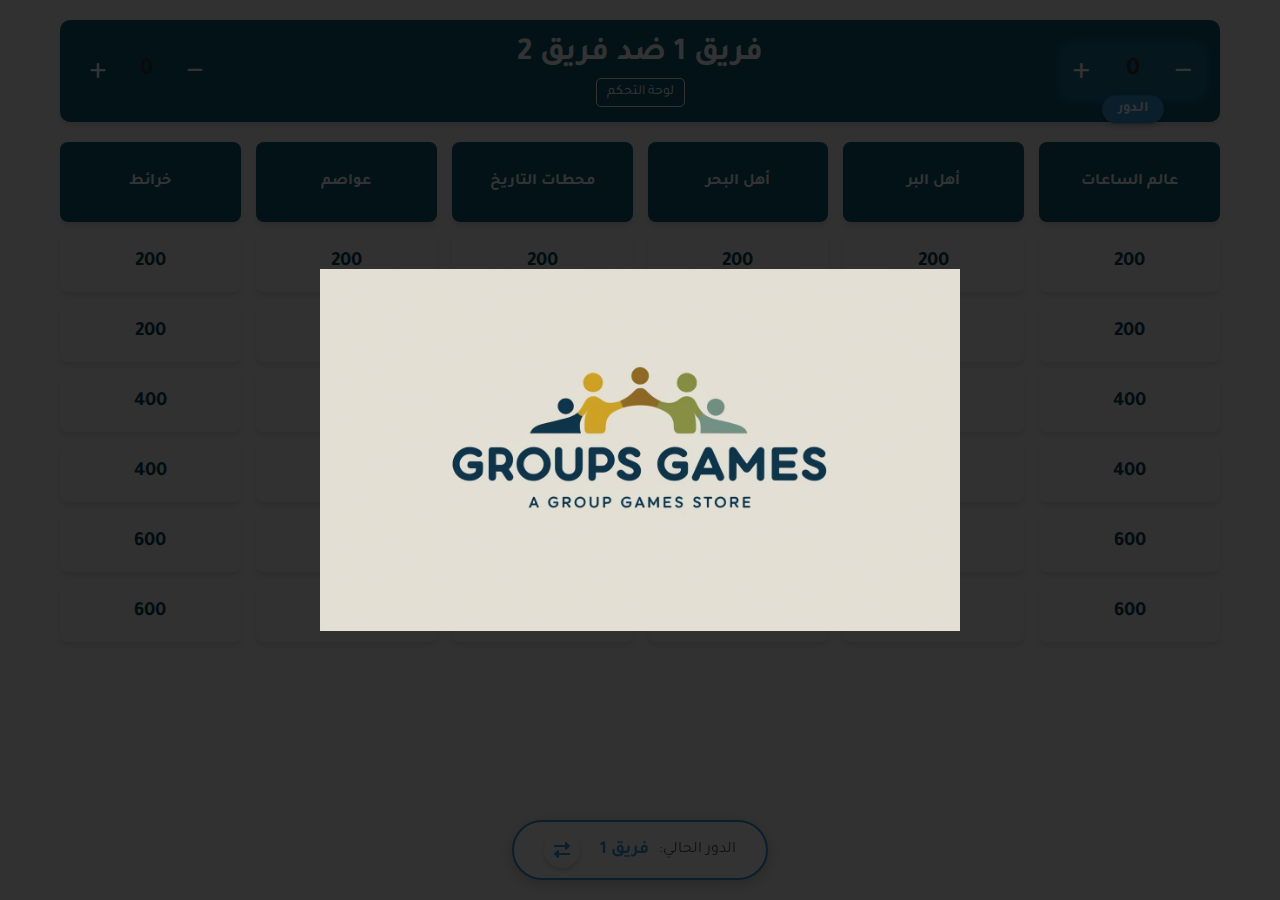
<file: index.html>
<!DOCTYPE html>
<html dir="rtl" lang="ar">
<head>
  <meta charset="utf-8">
  <meta name="viewport" content="width=device-width, initial-scale=1.0">
  <title>لعبة المسابقة</title>
  <link href="style.css" rel="stylesheet" type="text/css" />
  <link rel="stylesheet" href="https://cdnjs.cloudflare.com/ajax/libs/font-awesome/6.0.0-beta3/css/all.min.css">
  <style>
    .splash-screen {
      position: fixed;
      top: 0;
      left: 0;
      width: 100%;
      height: 100%;
      background-color: rgba(0,0,0,0.8); /* Semi-transparent background */
      display: flex;
      justify-content: center;
      align-items: center;
      z-index: 100; /* Ensure it's on top */
    }

    .splash-logo {
      max-width: 50%;
      max-height: 50%;
    }
  </style>
</head>

<body>
  <!-- شاشة البداية -->
  <div id="splash-screen" class="splash-screen">
    <img src="logo.jpg" alt="Groups Games Logo" class="splash-logo">
  </div>

  <div class="container">
    <header>
      <div class="score-container team1">
        <button class="score-minus"><i class="fas fa-minus"></i></button>
        <div class="score" id="team1-score">0</div>
        <button class="score-plus"><i class="fas fa-plus"></i></button>
      </div>
      
      <div class="title">
        <h1 id="game-title">لعبة المسابقة</h1>
        <a href="dashboard.html" class="admin-link">لوحة التحكم</a>
      </div>
      
      <div class="score-container team2">
        <button class="score-minus"><i class="fas fa-minus"></i></button>
        <div class="score" id="team2-score">0</div>
        <button class="score-plus"><i class="fas fa-plus"></i></button>
      </div>
    </header>

    <main id="game-board">
      <!-- Game board will be dynamically generated -->
    </main>
    
    <!-- إضافة مساحة في الأسفل لمنع تغطية المؤشر على الأسئلة -->
    <div style="height: 80px; width: 100%;"></div>

    <div class="current-team-indicator">
      <div class="indicator-label">الدور الحالي:</div>
      <div id="current-team-name">جاري التحميل...</div>
      <button id="switch-turn" class="switch-turn-btn" title="تغيير الدور">
        <i class="fas fa-exchange-alt"></i>
      </button>
    </div>
  </div>

  <!-- Question Modal -->
  <div id="question-modal" class="modal">
    <div class="modal-content">
      <div class="modal-header">
        <span class="close">&times;</span>
        <h2 id="question-category">الموضوع</h2>
        <div id="timer">60</div>
      </div>
      <div class="modal-body">
        <div id="question-text"></div>
        <div id="question-media" class="media-container"></div>
        <div id="answer-text" class="hidden"></div>
        <div class="modal-buttons">
          <button id="show-answer">إظهار الإجابة</button>
          <div class="points-buttons">
            <button id="award-team1" class="award-button">فريق 1 <span id="award-points"></span> نقطة</button>
            <button id="award-team2" class="award-button">فريق 2 <span id="award-points2"></span> نقطة</button>
            <button id="award-none" class="award-button none-button">لا أحد</button>
          </div>
        </div>
      </div>
    </div>
  </div>

  <script src="script.js"></script>
  <script>
    window.addEventListener('load', () => {
      setTimeout(() => {
        document.getElementById('splash-screen').style.display = 'none';
      }, 3000); // Hide after 3 seconds
    });
  </script>
</body>
</html>
</file>
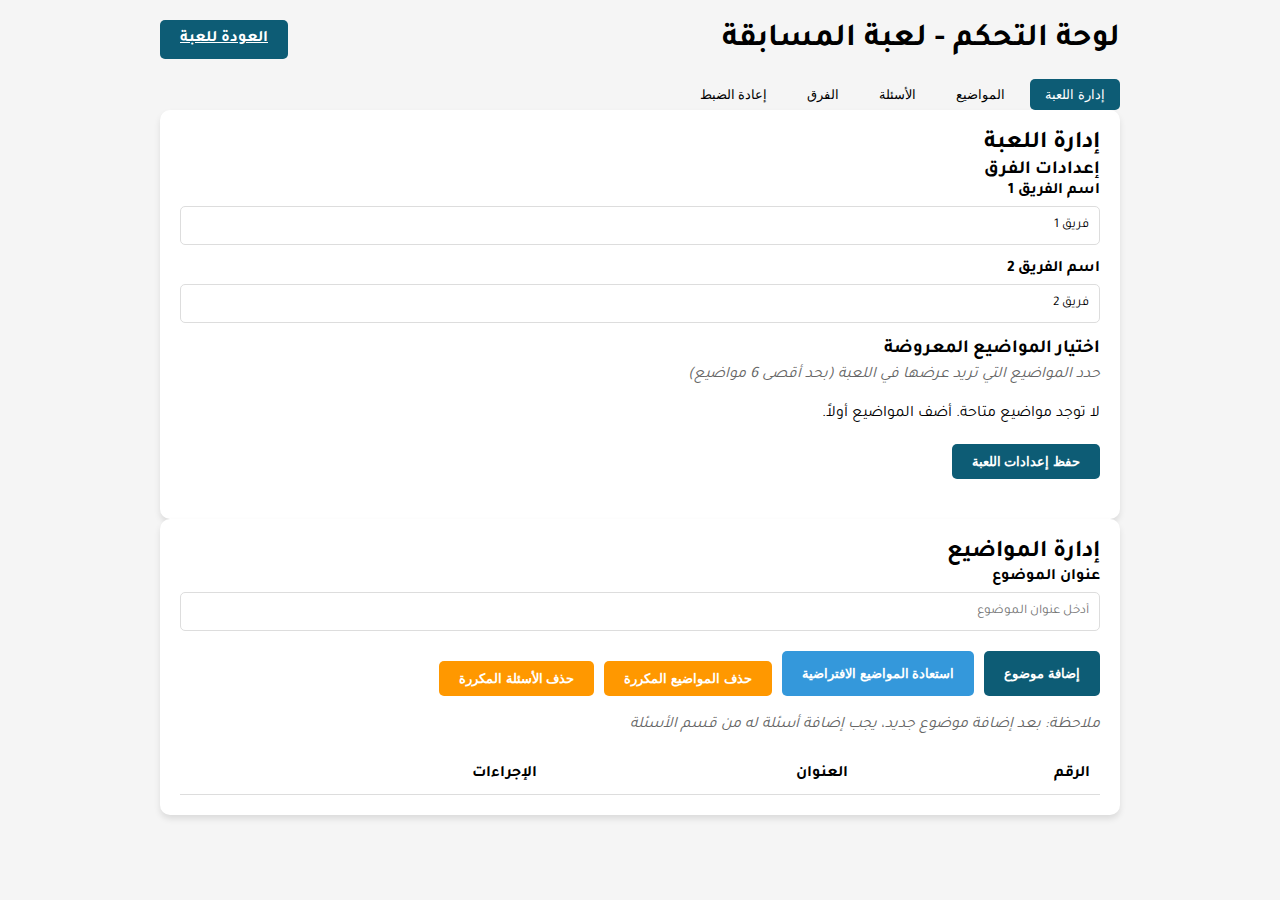
<file: dashboard.html>
<!DOCTYPE html>
<html dir="rtl" lang="ar">
<head>
  <meta charset="utf-8">
  <meta name="viewport" content="width=device-width, initial-scale=1.0">
  <title>لوحة التحكم - لعبة باب الحاره</title>
  <link href="style.css" rel="stylesheet" type="text/css" />
  <link rel="stylesheet" href="https://cdnjs.cloudflare.com/ajax/libs/font-awesome/6.0.0-beta3/css/all.min.css">
</head>

<body>
  <div class="dashboard-container">
    <div class="dashboard-header">
      <h1>لوحة التحكم - لعبة المسابقة</h1>
      <a href="index.html" class="action-btn">العودة للعبة</a>
    </div>
    
    <div class="dashboard-nav">
      <button class="nav-btn active" data-section="game">إدارة اللعبة</button>
      <button class="nav-btn" data-section="topics">المواضيع</button>
      <button class="nav-btn" data-section="questions">الأسئلة</button>
      <button class="nav-btn" data-section="teams">الفرق</button>
      <button class="nav-btn" data-section="reset">إعادة الضبط</button>
    </div>
    
    <!-- Game Management Section -->
    <div id="game-section" class="dashboard-section active">
      <h2>إدارة اللعبة</h2>
      
      <div class="form-group">
        <h3>إعدادات الفرق</h3>
        <div id="game-teams-container">
          <!-- Teams will be loaded here -->
        </div>
      </div>
      
      <div class="form-group">
        <h3>اختيار المواضيع المعروضة</h3>
        <p class="note">حدد المواضيع التي تريد عرضها في اللعبة (بحد أقصى 6 مواضيع)</p>
        <div id="topic-selection-container">
          <!-- Topics will be loaded here -->
        </div>
      </div>
      
      <div class="form-actions">
        <button id="save-game-settings" class="action-btn">حفظ إعدادات اللعبة</button>
      </div>
    </div>
    
    <!-- Topics Section -->
    <div id="topics-section" class="dashboard-section active">
      <h2>إدارة المواضيع</h2>
      
      <form id="add-topic-form">
        <div class="form-group">
          <label for="topic-title">عنوان الموضوع</label>
          <input type="text" id="topic-title" required placeholder="أدخل عنوان الموضوع">
        </div>
        
        <div class="form-actions">
          <button type="submit" class="action-btn">إضافة موضوع</button>
          <button type="button" id="restore-topics" class="action-btn secondary-btn">استعادة المواضيع الافتراضية</button>
          <button type="button" id="remove-duplicate-topics" class="action-btn secondary-btn">حذف المواضيع المكررة</button>
          <button type="button" id="remove-duplicate-questions" class="action-btn secondary-btn">حذف الأسئلة المكررة</button>
        </div>
      </form>
      <p class="note">ملاحظة: بعد إضافة موضوع جديد، يجب إضافة أسئلة له من قسم الأسئلة</p>
      
      <table id="topics-table">
        <thead>
          <tr>
            <th>الرقم</th>
            <th>العنوان</th>
            <th>الإجراءات</th>
          </tr>
        </thead>
        <tbody>
          <!-- Topics will be loaded here -->
        </tbody>
      </table>
    </div>
    
    <!-- Questions Section -->
    <div id="questions-section" class="dashboard-section">
      <h2>إدارة الأسئلة</h2>
      
      <form id="add-question-form">
        <div class="form-group">
          <label for="question-topic">الموضوع</label>
          <select id="question-topic" required>
            <!-- Topics will be loaded here -->
          </select>
        </div>
        
        <div class="form-group">
          <label for="question-points">النقاط</label>
          <select id="question-points" required>
            <option value="200">200</option>
            <option value="400">400</option>
            <option value="600">600</option>
          </select>
        </div>
        
        <div class="form-group">
          <label for="question-text">نص السؤال</label>
          <textarea id="question-text" required></textarea>
        </div>
        
        <div class="form-group">
          <label for="question-answer">الإجابة</label>
          <input type="text" id="question-answer" required>
        </div>
        
        <button type="button" id="toggle-ai-section" class="action-btn secondary-btn">توليد أسئلة باستخدام الذكاء الاصطناعي</button>
        
        <div id="ai-generator-section" class="form-group hidden">
          <h3>توليد أسئلة باستخدام Google Gemini</h3>
          <p class="note">اختر موضوعاً موجوداً من القائمة أو أدخل موضوعاً جديداً</p>
          
          <div class="form-group">
            <label for="ai-topic-select">اختر موضوعاً من المواضيع الموجودة:</label>
            <select id="ai-topic-select">
              <option value="">-- اختر موضوعاً موجوداً أو أدخل موضوعاً جديداً أدناه --</option>
              <!-- سيتم إضافة المواضيع ديناميكياً هنا -->
            </select>
            <p class="note">يمكنك اختيار موضوع من القائمة أعلاه أو إدخال موضوع جديد في الحقل أدناه</p>
          </div>
          
          <div class="form-group">
            <label for="ai-topic">الموضوع:</label>
            <input type="text" id="ai-topic" placeholder="أدخل موضوع الأسئلة">
          </div>
          
          <div class="form-group">
            <label for="ai-include-images" class="checkbox-label">
              <input type="checkbox" id="ai-include-images" checked>
              تضمين صور من ويكيبيديا مع الأسئلة
            </label>
            <p class="note">سيطلب من الذكاء الاصطناعي إضافة روابط صور مناسبة من ويكيبيديا لكل سؤال</p>
          </div>
          
          <div class="form-group">
            <label for="ai-add-directly" class="checkbox-label">
              <input type="checkbox" id="ai-add-directly">
              إضافة الأسئلة مباشرة (بدون عرضها)
            </label>
            <p class="note">إضافة الأسئلة المولدة مباشرة إلى قاعدة البيانات دون عرضها أولاً</p>
          </div>
          
          <div class="ai-difficulty">
            <label>مستوى الصعوبة:</label>
            <button type="button" id="generate-easy" class="action-btn ai-btn">سهل (200 نقطة)</button>
            <button type="button" id="generate-medium" class="action-btn ai-btn">متوسط (400 نقطة)</button>
            <button type="button" id="generate-hard" class="action-btn ai-btn">صعب (600 نقطة)</button>
            <button type="button" id="generate-all" class="action-btn ai-btn">توليد جميع الفئات</button>
          </div>
          <div id="ai-loading" class="hidden">جاري توليد الأسئلة...</div>
          <div id="ai-result" class="hidden">
            <h4>الأسئلة المولدة:</h4>
            <div id="ai-questions-container"></div>
            <button type="button" id="save-ai-questions" class="action-btn">حفظ الأسئلة المولدة</button>
          </div>
        </div>
        
        <div class="form-group">
          <label for="media-type">نوع الوسائط (اختياري)</label>
          <select id="media-type">
            <option value="">بدون وسائط</option>
            <option value="image">صورة</option>
            <option value="video">فيديو</option>
            <option value="audio">ملف صوتي</option>
          </select>
          <p class="note">اختر نوع الوسائط إذا كنت تريد أن تكون هي السؤال الرئيسي</p>
        </div>
        
        <div id="media-url-container" class="form-group" style="display: none;">
          <label for="media-url">رابط الوسائط أو تحميل من الجهاز</label>
          <input type="text" id="media-url" placeholder="أدخل رابط الصورة/الفيديو/الملف الصوتي">
          <p class="note">أدخل رابط مباشر للوسائط أو استخدم خيار التحميل من جهازك</p>
          <div class="upload-container">
            <input type="file" id="media-upload" class="media-upload">
            <label for="media-upload" class="upload-btn">تحميل من الجهاز</label>
            <span id="upload-status"></span>
          </div>
        </div>
        
        <button type="submit" class="action-btn">إضافة سؤال</button>
      </form>
      
      <div class="form-group">
        <label for="filter-topic">تصفية حسب الموضوع</label>
        <select id="filter-topic">
          <option value="all">جميع المواضيع</option>
          <!-- Topics will be loaded here -->
        </select>
      </div>
      
      <table id="questions-table">
        <thead>
          <tr>
            <th>الموضوع</th>
            <th>النقاط</th>
            <th>السؤال</th>
            <th>الإجابة</th>
            <th>الوسائط</th>
            <th>الإجراءات</th>
          </tr>
        </thead>
        <tbody>
          <!-- Questions will be loaded here -->
        </tbody>
      </table>
    </div>
    
    <!-- Teams Section -->
    <div id="teams-section" class="dashboard-section">
      <h2>إدارة الفرق</h2>
      
      <form id="update-teams-form">
        <div id="teams-container">
          <!-- Teams will be loaded here -->
        </div>
        
        <div class="form-actions">
          <button type="submit" class="action-btn">حفظ التغييرات</button>
          <p class="note">ملاحظة: التغييرات ستظهر مباشرة في اللعبة بعد الحفظ</p>
        </div>
      </form>
    </div>
    
    <!-- Reset Section -->
    <div id="reset-section" class="dashboard-section">
      <h2>إعادة ضبط اللعبة</h2>
      
      <div class="form-group">
        <button id="reset-scores" class="action-btn">إعادة ضبط النقاط فقط</button>
      </div>
      
      <div class="form-group">
        <button id="reset-answers" class="action-btn">إعادة ضبط الإجابات (يمكن طرح الأسئلة مرة أخرى)</button>
      </div>
      
      <div class="form-group">
        <button id="reset-all" class="action-btn">إعادة ضبط كامل للعبة (حذف جميع البيانات)</button>
      </div>
    </div>
  </div>

  <script src="dashboard.js"></script>
</body>
</html>
</file>
<file: style.css>
@import url('https://fonts.googleapis.com/css2?family=Tajawal:wght@400;500;700&display=swap');

:root {
  --primary-color: #0d5c75;
  --secondary-color: #0a4157;
  --accent-color: #44b6d9;
  --light-color: #e6f7ff;
  --success-color: #28a745;
  --warning-color: #ffc107;
  --danger-color: #dc3545;
  --dark-color: #343a40;
  --border-radius: 8px;
  --transition-speed: 0.3s;
  --box-shadow: 0 4px 6px rgba(0, 0, 0, 0.1);
}

/* أنماط شاشة البداية */
.splash-screen {
  position: fixed;
  top: 0;
  left: 0;
  width: 100%;
  height: 100%;
  background-color: #e8e3d3;
  display: flex;
  justify-content: center;
  align-items: center;
  z-index: 9999;
  transition: opacity 0.5s ease-out;
}

.splash-logo {
  max-width: 80%;
  max-height: 80%;
  animation: fadeIn 0.5s ease-in;
}

@keyframes fadeIn {
  from { opacity: 0; }
  to { opacity: 1; }
}

* {
  box-sizing: border-box;
  margin: 0;
  padding: 0;
}

body {
  font-family: 'Tajawal', sans-serif;
  background-color: #f5f5f5;
  direction: rtl;
}

.container {
  max-width: 1200px;
  margin: 0 auto;
  padding: 20px;
}

/* Header Styles */
header {
  display: flex;
  justify-content: space-between;
  align-items: center;
  background-color: var(--primary-color);
  padding: 15px 20px;
  border-radius: 10px;
  box-shadow: var(--box-shadow);
  margin-bottom: 20px;
  color: white;
}

.title {
  text-align: center;
  flex: 1;
}

.admin-link {
  display: inline-block;
  margin-top: 5px;
  color: white;
  text-decoration: none;
  font-size: 14px;
  border: 1px solid white;
  padding: 5px 10px;
  border-radius: 5px;
}

.admin-link:hover {
  background-color: rgba(255, 255, 255, 0.2);
}

.score-container {
  display: flex;
  align-items: center;
  gap: 5px;
  padding: 10px;
  border-radius: 8px;
  transition: all 0.3s ease;
}

.current-turn {
  background-color: rgba(52, 152, 219, 0.3);
  box-shadow: 0 0 10px rgba(52, 152, 219, 0.7);
  transform: scale(1.05);
  animation: pulse 1.5s infinite alternate;
  position: relative;
}

@keyframes pulse {
  0% { box-shadow: 0 0 10px rgba(52, 152, 219, 0.5); }
  100% { box-shadow: 0 0 20px rgba(52, 152, 219, 0.8); }
}

.current-turn::after {
  content: "الدور";
  position: absolute;
  bottom: -25px;
  left: 50%;
  transform: translateX(-50%);
  background-color: #3498db;
  color: white;
  padding: 5px 15px;
  border-radius: 20px;
  font-size: 14px;
  font-weight: bold;
  box-shadow: 0 2px 5px rgba(0, 0, 0, 0.2);
}

.score {
  font-size: 24px;
  font-weight: bold;
  margin: 0 10px;
  color: #333;
  min-width: 50px;
  text-align: center;
}

.score-minus, .score-plus {
  background: none;
  border: none;
  font-size: 18px;
  cursor: pointer;
  color: var(--dark-gray);
  transition: color 0.2s;
}

.score-minus:hover, .score-plus:hover {
  color: var(--secondary-color);
}

/* Game Board Styles */
#game-board {
  display: grid;
  grid-template-columns: repeat(6, 1fr);
  gap: 15px;
}

.topic-column {
  display: flex;
  flex-direction: column;
  gap: 10px;
}

.topic-title {
  background-color: var(--primary-color);
  color: white;
  padding: 15px 10px;
  text-align: center;
  border-radius: 8px;
  font-weight: bold;
  font-size: 16px;
  box-shadow: var(--box-shadow);
  height: 80px;
  display: flex;
  align-items: center;
  justify-content: center;
}

.topic-image {
  height: 40px;
  width: auto;
  margin-bottom: 5px;
  object-fit: contain;
}

.question-card {
  background-color: var(--light-gray);
  border-radius: 8px;
  height: 60px;
  display: flex;
  align-items: center;
  justify-content: center;
  font-weight: bold;
  color: var(--secondary-color);
  font-size: 20px;
  cursor: pointer;
  transition: background-color 0.3s;
  box-shadow: var(--box-shadow);
  overflow: hidden;
}

.question-card:hover {
  background-color: #d5dbdb;
}

.question-card.answered {
  background-color: #bdc3c7;
  color: #7f8c8d;
  cursor: default;
}

.note {
  color: #666;
  font-style: italic;
  margin: 5px 0 20px;
}

/* Topic Selection */
.topic-checkbox-container {
  margin: 10px 0;
  padding: 10px;
  background-color: #f5f5f5;
  border-radius: 5px;
}

.topic-checkbox-container label {
  display: flex;
  align-items: center;
  cursor: pointer;
}

.topic-checkbox-container input[type="checkbox"] {
  margin-left: 15px;
  transform: scale(1.3);
}

/* Teams Form */
.form-actions {
  margin-top: 20px;
}

/* Modal Styles */
.modal {
  display: none;
  position: fixed;
  z-index: 1;
  left: 0;
  top: 0;
  width: 100%;
  height: 100%;
  overflow: auto;
  background-color: rgba(0, 0, 0, 0.5);
}

.modal-content {
  background-color: white;
  margin: 2% auto;
  padding: 0;
  border-radius: 10px;
  width: 85%;
  max-width: 850px;
  max-height: 95vh;
  overflow-y: auto;
  box-shadow: 0 5px 15px rgba(0, 0, 0, 0.3);
  animation: modalFadeIn 0.3s;
  display: flex;
  flex-direction: column;
}

@keyframes modalFadeIn {
  from {opacity: 0; transform: translateY(-50px);}
  to {opacity: 1; transform: translateY(0);}
}

.modal-header {
  display: flex;
  justify-content: space-between;
  align-items: center;
  padding: 15px 20px;
  background-color: var(--primary-color);
  color: white;
  border-radius: 10px 10px 0 0;
}

.close {
  color: white;
  font-size: 30px;
  font-weight: bold;
  cursor: pointer;
}

#timer {
  background-color: white;
  color: var(--secondary-color);
  padding: 5px 15px;
  border-radius: 20px;
  font-weight: bold;
  font-size: 20px;
}

.modal-body {
  padding: 30px;
}

#question-text {
  font-size: 22px;
  margin-bottom: 20px;
  line-height: 1.4;
  text-align: center;
  max-height: 120px;
  overflow-y: auto;
}

#answer-text {
  font-size: 20px;
  margin: 15px 0;
  padding: 12px;
  background-color: #f8f9fa;
  border-radius: 8px;
  text-align: center;
  border: 1px solid #e9ecef;
  color: var(--success-color);
  font-weight: bold;
  min-height: 50px;
  max-height: 80px;
  overflow-y: auto;
}

.hidden {
  display: none;
}

.media-container {
  margin: 15px auto;
  max-width: 100%;
  text-align: center;
  height: 200px;
  overflow: hidden;
}

.media-container.has-media {
  background-color: #f5f5f5;
  padding: 10px;
  border-radius: 10px;
  box-shadow: 0 4px 8px rgba(0, 0, 0, 0.1);
  margin-bottom: 20px;
  display: flex;
  justify-content: center;
  align-items: center;
}

.question-media-content {
  max-width: 100%;
  max-height: 180px;
  border-radius: 5px;
  box-shadow: 0 2px 4px rgba(0, 0, 0, 0.1);
  object-fit: contain;
  display: block;
}

.audio-placeholder {
  display: flex;
  flex-direction: column;
  align-items: center;
  margin-top: 10px;
  color: #666;
}

.audio-placeholder i {
  font-size: 36px;
  margin-bottom: 5px;
}

#question-text.with-media {
  font-size: 18px; /* نص أصغر عندما توجد وسائط */
  color: #555;
}

.modal-buttons {
  display: flex;
  flex-direction: column;
  gap: 15px;
  align-items: center;
  margin-top: 15px;
  margin-bottom: 20px;
  position: sticky;
  bottom: 0;
  background-color: white;
  padding: 10px 0;
  box-shadow: 0 -2px 10px rgba(0,0,0,0.1);
}

#show-answer {
  padding: 12px 25px;
  background-color: var(--secondary-color);
  color: white;
  border: none;
  border-radius: 5px;
  cursor: pointer;
  font-size: 16px;
  font-weight: bold;
  transition: background-color 0.3s;
  width: 80%;
  max-width: 300px;
}

#show-answer:hover {
  background-color: #c0392b;
}

.points-buttons {
  display: grid;
  grid-template-columns: 1fr 1fr;
  gap: 10px;
  width: 100%;
  justify-content: center;
  padding: 0 10px;
  margin-top: 10px;
}

.award-button {
  padding: 10px;
  background-color: var(--primary-color);
  color: white;
  border: none;
  border-radius: 8px;
  cursor: pointer;
  font-size: 14px;
  font-weight: bold;
  transition: background-color 0.3s;
  min-height: 40px;
}

#award-none {
  grid-column: span 2;
  background-color: #7f8c8d;
  padding: 8px;
  min-height: 36px;
}

.award-button:hover {
  background-color: #e67e22;
}

/* Dashboard Styles */
.dashboard-container {
  max-width: 1000px;
  margin: 0 auto;
  padding: 20px;
}

.dashboard-header {
  display: flex;
  justify-content: space-between;
  align-items: center;
  margin-bottom: 20px;
}

.dashboard-header h1 {
  margin: 0;
}

.dashboard-nav {
  display: flex;
  gap: 10px;
}

.nav-btn {
  padding: 8px 15px;
  background-color: var(--light-gray);
  border: none;
  border-radius: 5px;
  cursor: pointer;
  transition: background-color 0.3s;
}

.nav-btn.active {
  background-color: var(--primary-color);
  color: white;
}

.dashboard-section {
  display: none;
  background-color: white;
  border-radius: 10px;
  padding: 20px;
  box-shadow: var(--box-shadow);
}

.dashboard-section.active {
  display: block;
}

.form-group {
  margin-bottom: 15px;
}

.form-group label {
  display: block;
  margin-bottom: 5px;
  font-weight: bold;
}

.form-group input, .form-group select, .form-group textarea {
  width: 100%;
  padding: 10px;
  border: 1px solid #ddd;
  border-radius: 5px;
  font-family: 'Tajawal', sans-serif;
}

.form-group textarea {
  height: 100px;
  resize: vertical;
}

.action-btn {
  padding: 10px 20px;
  background-color: var(--primary-color);
  color: white;
  border: none;
  border-radius: 5px;
  cursor: pointer;
  font-weight: bold;
}

.secondary-btn {
  background-color: #3498db;
}

.form-actions {
  display: flex;
  gap: 10px;
  margin-bottom: 20px;
}

.upload-container {
  margin-top: 10px;
  display: flex;
  align-items: center;
  gap: 15px;
}

.media-upload {
  width: 0.1px;
  height: 0.1px;
  opacity: 0;
  overflow: hidden;
  position: absolute;
  z-index: -1;
}

.upload-btn {
  display: inline-block;
  padding: 8px 16px;
  background-color: #3498db;
  color: white;
  border-radius: 5px;
  cursor: pointer;
  font-weight: bold;
  transition: background-color 0.3s;
}

.upload-btn:hover {
  background-color: #2980b9;
}

#upload-status {
  color: #2ecc71;
  font-weight: bold;
}

.question-card.empty {
  background-color: #e0e0e0;
  color: #999;
  cursor: default;
}

table {
  width: 100%;
  border-collapse: collapse;
  margin-top: 20px;
}

table th, table td {
  padding: 10px;
  text-align: right;
  border-bottom: 1px solid #ddd;
}

table th {
  background-color: var(--light-gray);
}

.action-cell {
  display: flex;
  gap: 5px;
}

.edit-btn, .delete-btn {
  padding: 5px 10px;
  border: none;
  border-radius: 3px;
  cursor: pointer;
}

.edit-btn {
  background-color: #3498db;
  color: white;
}

.delete-btn {
  background-color: #e74c3c;
  color: white;
}

/* AI Question Generator Styles */
.ai-difficulty {
  margin: 15px 0;
  display: flex;
  flex-wrap: wrap;
  gap: 10px;
  align-items: center;
}

.ai-btn {
  margin-right: 5px;
  margin-left: 5px;
  margin-top: 10px;
  font-size: 14px;
  padding: 5px 10px;
}

#ai-loading, #ai-result {
  margin-top: 15px;
}

.hidden {
  display: none;
}

/* AI Generator Section */
#ai-generator-section {
  margin-top: 20px;
  padding: 15px;
  background-color: #f7f9fa;
  border-radius: 8px;
  border: 1px solid #e1e4e8;
}

#toggle-ai-section {
  margin-top: 20px;
  width: 100%;
}

.ai-question-item {
  padding: 10px;
  margin-bottom: 10px;
  background-color: #fff;
  border-radius: 5px;
  border: 1px solid #ddd;
}

.ai-question-image {
  margin-top: 10px;
  text-align: center;
}

.checkbox-label {
  display: flex;
  align-items: center;
  cursor: pointer;
}

.checkbox-label input[type="checkbox"] {
  margin-left: 10px;
}

/* أزرار حذف المكررات */
#remove-duplicate-topics, #remove-duplicate-questions {
  margin-top: 10px;
  background-color: #ff9800;
}

#remove-duplicate-topics:hover, #remove-duplicate-questions:hover {
  background-color: #e68a00;
}

/* تحسين شكل قائمة اختيار المواضيع */
#ai-topic-select {
  width: 100%;
  padding: 8px;
  margin-bottom: 15px;
  border-radius: 5px;
  border: 1px solid #ddd;
}

/* مؤشر الفريق الحالي في الأسفل */
.current-team-indicator {
  position: fixed;
  bottom: 20px;
  left: 50%;
  transform: translateX(-50%);
  background-color: #ffffff;
  padding: 10px 30px;
  border-radius: 30px;
  box-shadow: 0 4px 15px rgba(0, 0, 0, 0.2);
  display: flex;
  align-items: center;
  gap: 10px;
  z-index: 5;
  transition: all 0.3s ease;
  border: 2px solid var(--primary-color);
}

#current-team-name {
  font-weight: bold;
  color: var(--primary-color);
  font-size: 18px;
  transition: color 0.3s ease;
}

.indicator-label {
  font-size: 16px;
  color: #555;
}

.team1-turn .current-team-indicator {
  border-color: #3498db;
}

.team1-turn #current-team-name {
  color: #3498db;
}

.team2-turn .current-team-indicator {
  border-color: #e74c3c;
}

.team2-turn #current-team-name {
  color: #e74c3c;
}

.switch-turn-btn {
  background-color: #ffffff;
  border: none;
  border-radius: 50%;
  width: 36px;
  height: 36px;
  display: flex;
  align-items: center;
  justify-content: center;
  cursor: pointer;
  box-shadow: 0 2px 5px rgba(0, 0, 0, 0.2);
  margin-right: 10px;
  transition: all 0.3s ease;
}

.switch-turn-btn:hover {
  background-color: #f0f0f0;
  transform: scale(1.1);
}

.switch-turn-btn i {
  color: var(--primary-color);
  font-size: 16px;
}

.team1-turn .switch-turn-btn i {
  color: #3498db;
}

.team2-turn .switch-turn-btn i {
  color: #e74c3c;
}
</file>
